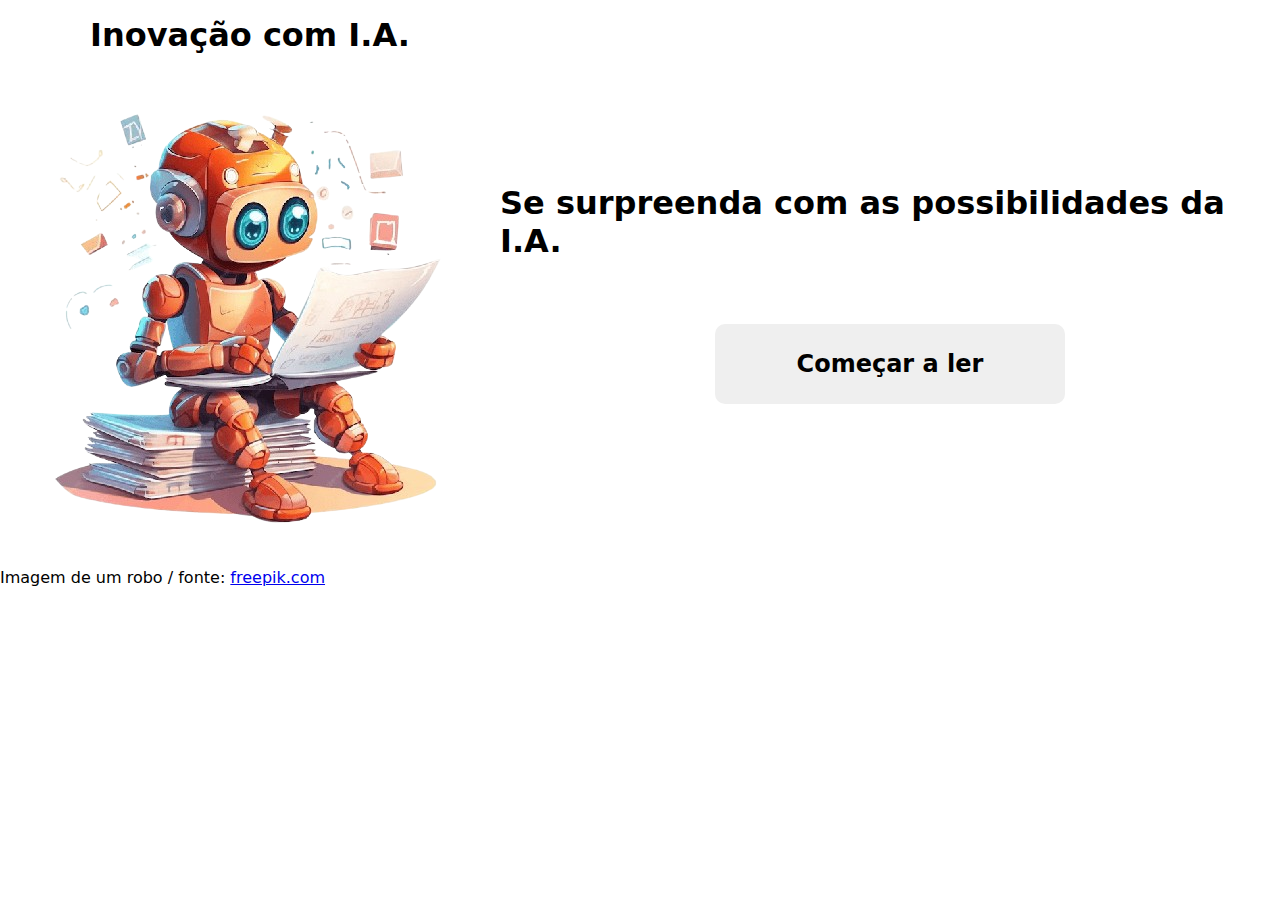
<file: index.html>
<!DOCTYPE html>
<html lang="pt-br">
  <head>
    <meta charset="UTF-8">
    <meta name="viewport" content="width=device-width, initial-scale=1.0">
    <title>Revista - Inovação com I.A.</title>
    <link rel="stylesheet" href="css/style.css">
  </head>
  <body>
    <div id="container">
      <header>
          <h1>Inovação com I.A.</h1>
          <figure>
            <img src="imgs/robo.png" alt="Um desenho de um robô com um laptop nele">
            <figcaption>Imagem de um robo / fonte: <a href="https://www.freepik.com/premium-ai-image/drawing-robot-with-laptop-it_62292108.htm">freepik.com</a></figcaption>
          </figure>
      </header>
      <main>
        <p>Se surpreenda com as possibilidades da I.A.</p>
          <a href="./summary.html"><button>Começar a ler</button></a>
      </main>
    </div>
  </body>
</html>
</file>
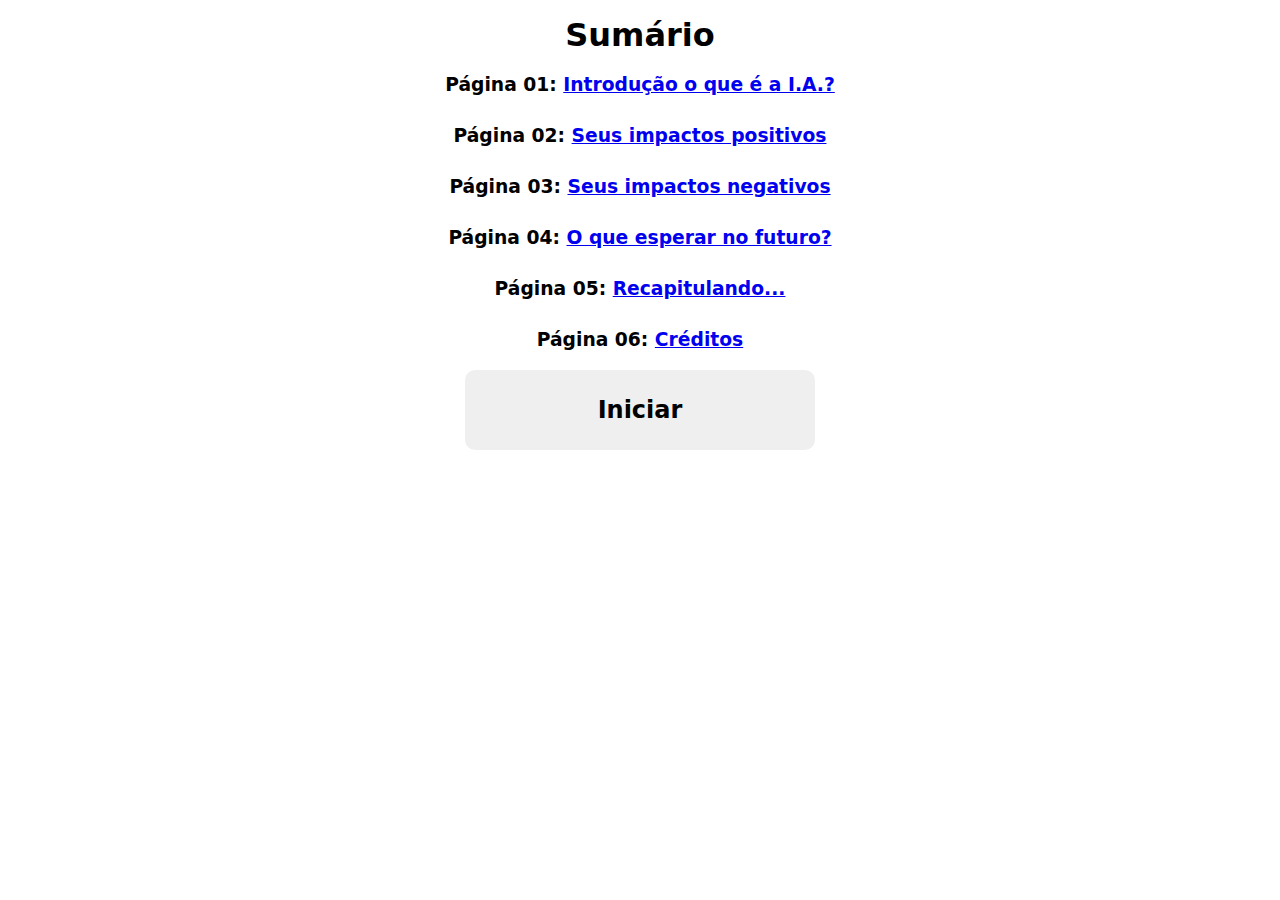
<file: summary.html>
<!DOCTYPE html>
<html lang="pt-br">
<head>
    <meta charset="UTF-8">
    <meta name="viewport" content="width=device-width, initial-scale=1.0">
    <title>Sumário</title>
    <link rel="stylesheet" href="./css/style.css">
    <link rel="stylesheet" href="./css/summary.css">
</head>
<body>
    <header>
        <h1>Sumário</h1>
    </header>
    <main>
        <section>
            <h3>Página 01: <a href="./pages/page01.html">Introdução o que é a I.A.?</a></h3>
            <h3>Página 02: <a href="./pages/page02.html">Seus impactos positivos</a></h3>
            <h3>Página 03: <a href="./pages/page03.html">Seus impactos negativos</a></h3>
            <h3>Página 04: <a href="./pages/page04.html">O que esperar no futuro?</a></h3>
            <h3>Página 05: <a href="./pages/page05.html">Recapitulando...</a></h3>
            <h3>Página 06: <a href="./pages/page06.html">Créditos</a></h3>
        </section>
        <a href="./pages/page01.html"><button>Iniciar</button></a>
    </main>
</body>
</html>
</file>
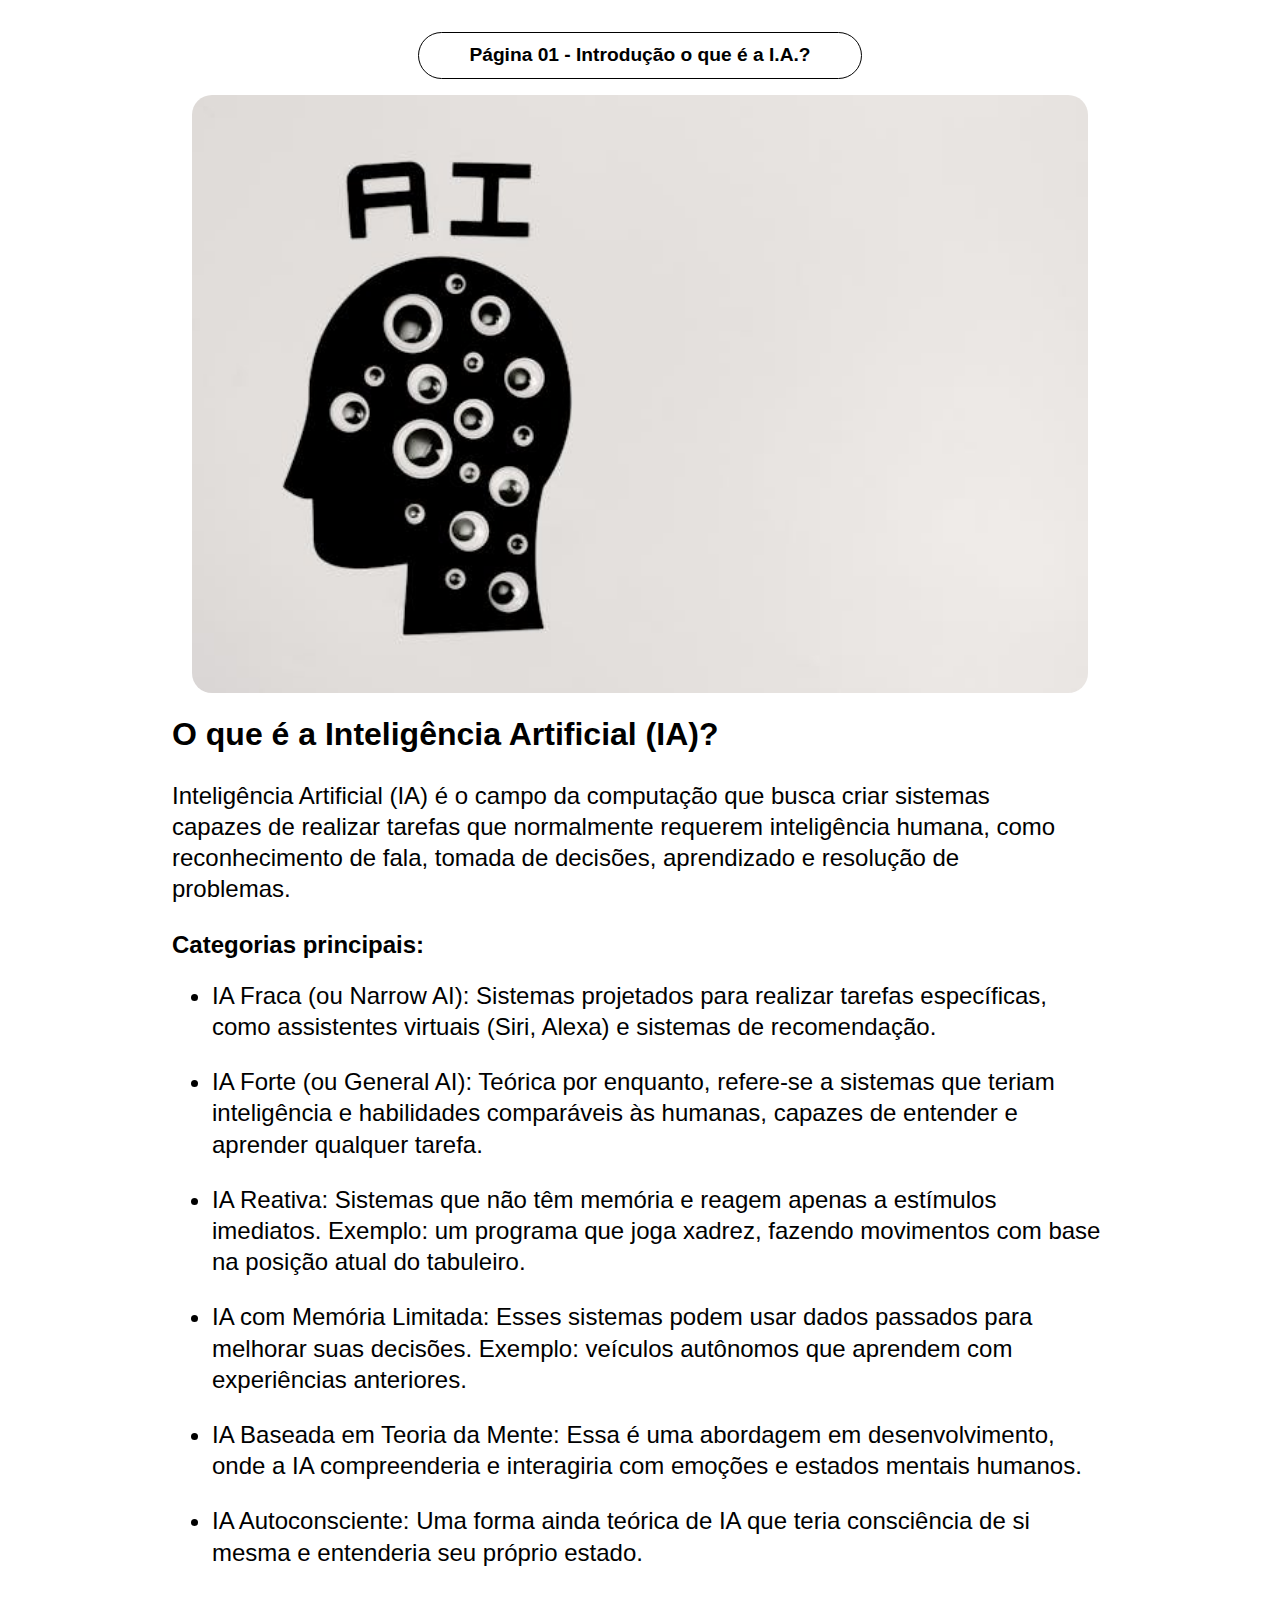
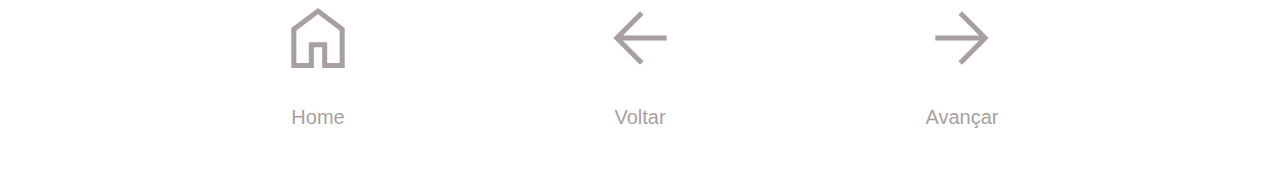
<file: pages/page01.html>
<!DOCTYPE html>
<html lang="pt-br">
<head>
    <meta charset="UTF-8">
    <meta name="viewport" content="width=device-width, initial-scale=1.0">
    <title>Revista - Página 01</title>
    <link rel="stylesheet" href="../css/page01.css">
    <link rel="stylesheet" href="https://fonts.googleapis.com/css2?family=Material+Symbols+Outlined:opsz,wght,FILL,GRAD@48,400,0,0" />
</head>
<body>
    <div id="container">
        <header>
            <div id="into">
                Página 01 - Introdução o que é a I.A.?
            </div>
        </header>
        <main>
            <div class="center-image"><img src="../imgs/ai.jpg" alt="Ilustração de uma ia"></div>
            <h1>O que é a Inteligência Artificial (IA)?</h1>
            <p class="top">Inteligência Artificial (IA) é o campo da computação que busca criar sistemas capazes de realizar tarefas que normalmente requerem inteligência humana, como reconhecimento de fala, tomada de decisões, aprendizado e resolução de problemas.</p>
            <h2>Categorias principais:</h2>
                <ul>
                    <li>IA Fraca (ou Narrow AI): Sistemas projetados para realizar tarefas específicas, como assistentes virtuais (Siri, Alexa) e sistemas de recomendação.</li>
                    <li>IA Forte (ou General AI): Teórica por enquanto, refere-se a sistemas que teriam inteligência e habilidades comparáveis às humanas, capazes de entender e aprender qualquer tarefa.</li>
        
                    <li>IA Reativa: Sistemas que não têm memória e reagem apenas a estímulos imediatos. Exemplo: um programa que joga xadrez, fazendo movimentos com base na posição atual do tabuleiro.</li>
        
                    <li>IA com Memória Limitada: Esses sistemas podem usar dados passados para melhorar suas decisões. Exemplo: veículos autônomos que aprendem com experiências anteriores.</li>
        
                    <li>IA Baseada em Teoria da Mente: Essa é uma abordagem em desenvolvimento, onde a IA compreenderia e interagiria com emoções e estados mentais humanos.</li>
        
                    <li>IA Autoconsciente: Uma forma ainda teórica de IA que teria consciência de si mesma e entenderia seu próprio estado.</li>
                </ul>
        
                <section id="buttons">
                    <a href="../index.html"><span class="material-symbols-outlined">home</span>
                        <p>Home</p>
                        </a>
                        <a href="../summary.html"><span class="material-symbols-outlined">arrow_back</span>
                        <p>Voltar</p>
                        </a>
                        <a href="../pages/page02.html"><span class="material-symbols-outlined">arrow_forward</span>
                        <p>Avançar</p>
                        </a>
                </section>
        </main>
    </div>
</body>
</html>
</file>
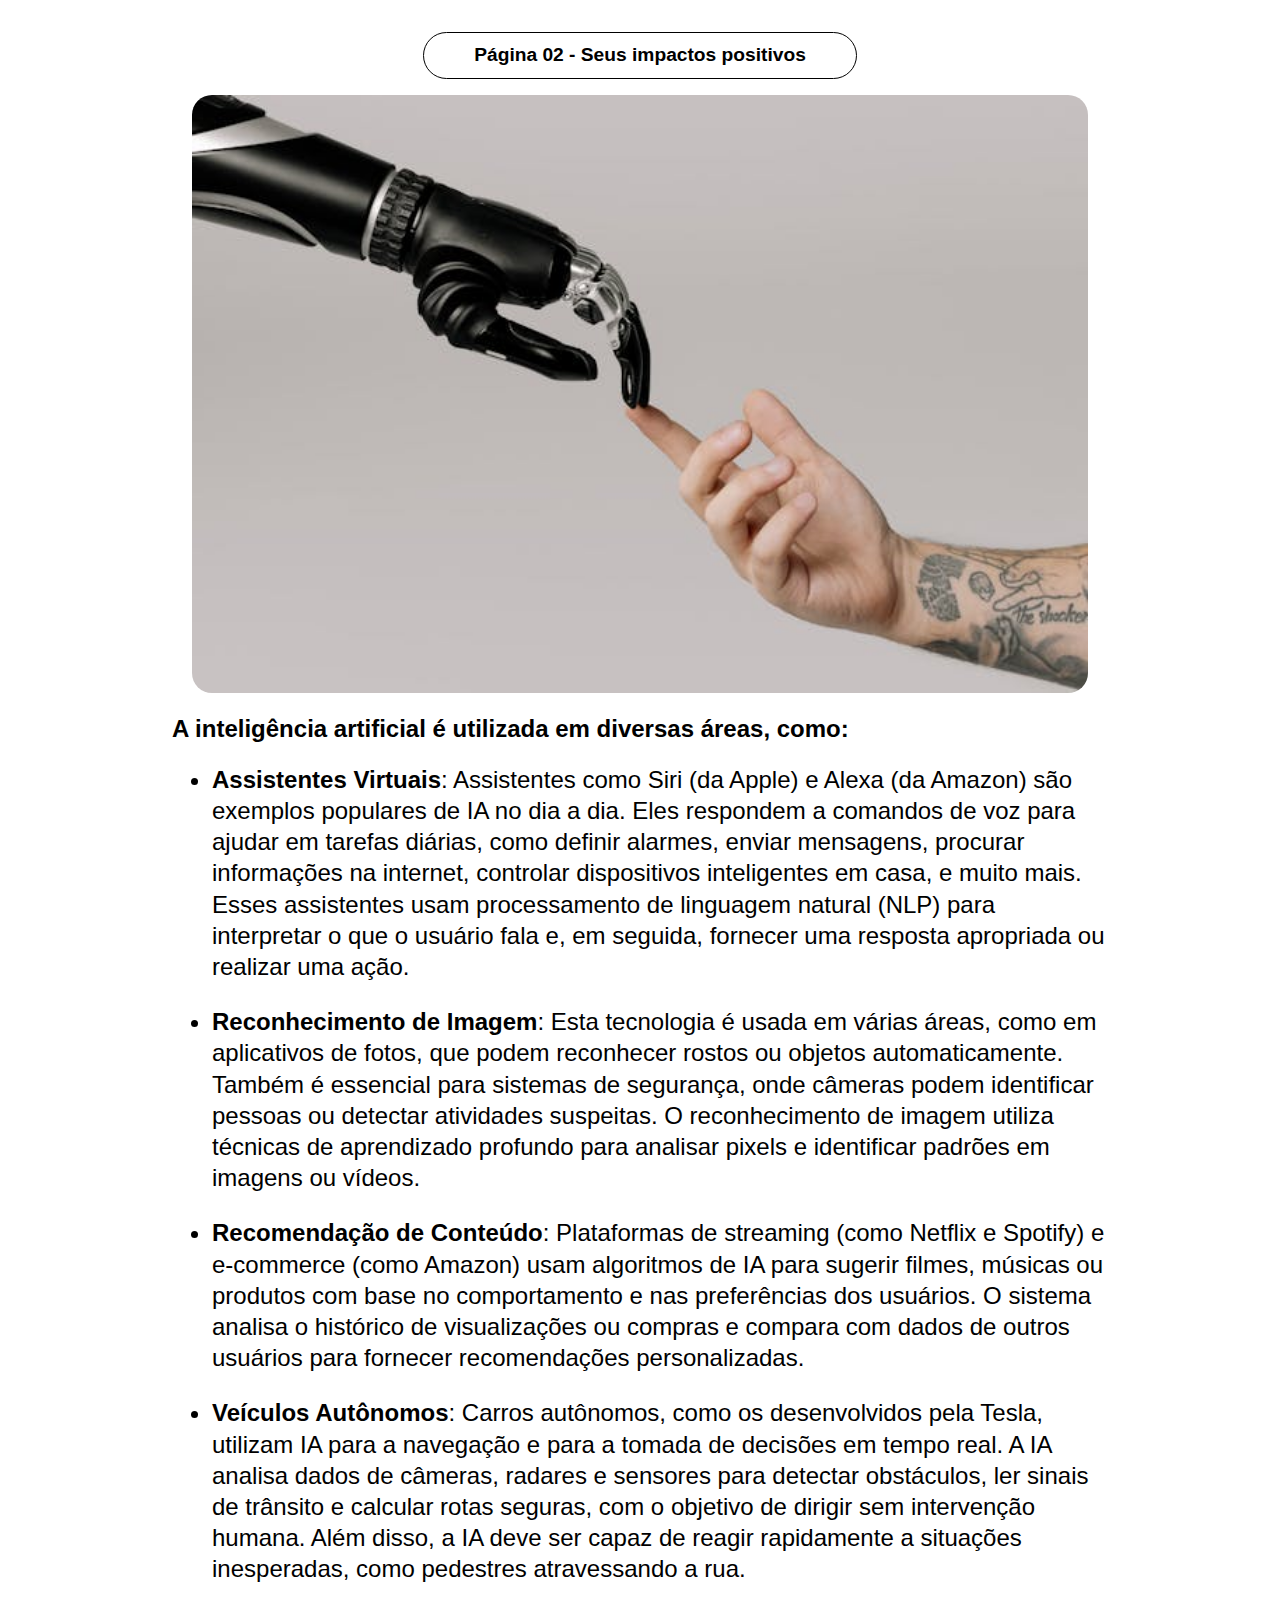
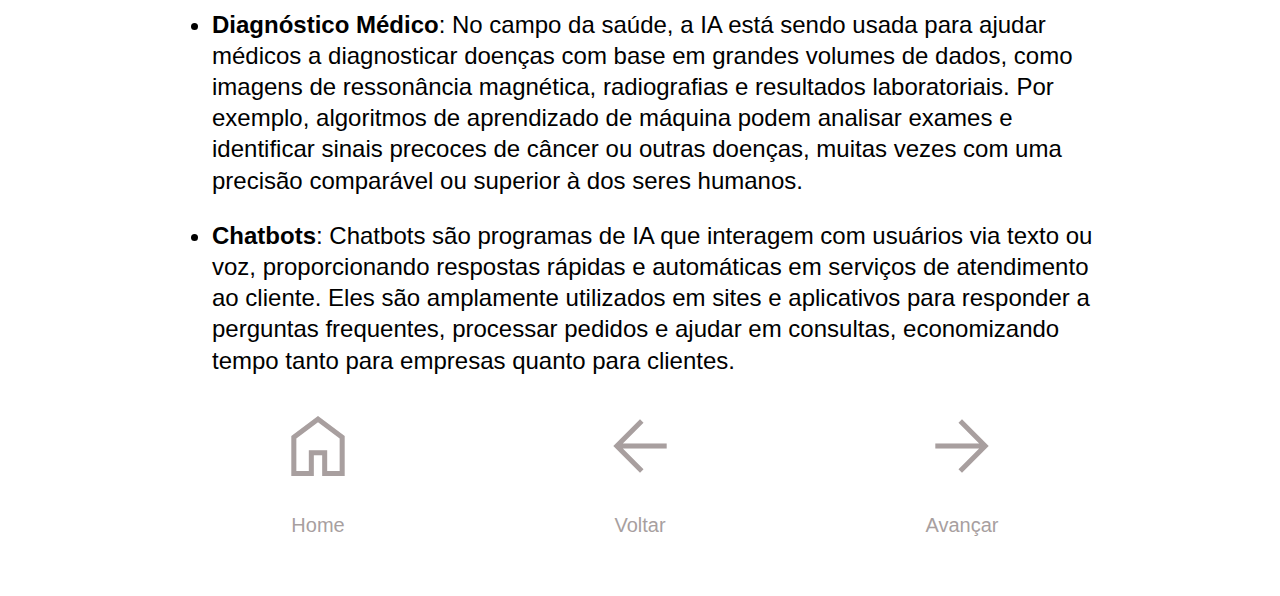
<file: pages/page02.html>
<!DOCTYPE html>
<html lang="pt-br">
<head>
    <meta charset="UTF-8">
    <meta name="viewport" content="width=device-width, initial-scale=1.0">
    <title>Revista - Página 02</title>
    <link rel="stylesheet" href="../css/page01.css">
    <link rel="stylesheet" href="https://fonts.googleapis.com/css2?family=Material+Symbols+Outlined:opsz,wght,FILL,GRAD@48,400,0,0" />
</head>
<body>
    <div id="container">
        <header>
            <div id="into">
                Página 02 - Seus impactos positivos
            </div>
        </header>
        <main>
            <div class="center-image"><img src="../imgs/contato-ia.jpg" alt="Robo tocando na mão de um humano"></div>
            <h2>A inteligência artificial é utilizada em diversas áreas, como:</h2>
                <ul>
                    <li><strong>Assistentes Virtuais</strong>: Assistentes como Siri (da Apple) e Alexa (da Amazon) são exemplos populares de IA no dia a dia. Eles respondem a comandos de voz para ajudar em tarefas diárias, como definir alarmes, enviar mensagens, procurar informações na internet, controlar dispositivos inteligentes em casa, e muito mais. Esses assistentes usam processamento de linguagem natural (NLP) para interpretar o que o usuário fala e, em seguida, fornecer uma resposta apropriada ou realizar uma ação.</li>
  
                    <li><strong>Reconhecimento de Imagem</strong>: Esta tecnologia é usada em várias áreas, como em aplicativos de fotos, que podem reconhecer rostos ou objetos automaticamente. Também é essencial para sistemas de segurança, onde câmeras podem identificar pessoas ou detectar atividades suspeitas. O reconhecimento de imagem utiliza técnicas de aprendizado profundo para analisar pixels e identificar padrões em imagens ou vídeos.</li>
                  
                    <li><strong>Recomendação de Conteúdo</strong>: Plataformas de streaming (como Netflix e Spotify) e e-commerce (como Amazon) usam algoritmos de IA para sugerir filmes, músicas ou produtos com base no comportamento e nas preferências dos usuários. O sistema analisa o histórico de visualizações ou compras e compara com dados de outros usuários para fornecer recomendações personalizadas.</li>
                  
                    <li><strong>Veículos Autônomos</strong>: Carros autônomos, como os desenvolvidos pela Tesla, utilizam IA para a navegação e para a tomada de decisões em tempo real. A IA analisa dados de câmeras, radares e sensores para detectar obstáculos, ler sinais de trânsito e calcular rotas seguras, com o objetivo de dirigir sem intervenção humana. Além disso, a IA deve ser capaz de reagir rapidamente a situações inesperadas, como pedestres atravessando a rua.</li>
                  
                    <li><strong>Diagnóstico Médico</strong>: No campo da saúde, a IA está sendo usada para ajudar médicos a diagnosticar doenças com base em grandes volumes de dados, como imagens de ressonância magnética, radiografias e resultados laboratoriais. Por exemplo, algoritmos de aprendizado de máquina podem analisar exames e identificar sinais precoces de câncer ou outras doenças, muitas vezes com uma precisão comparável ou superior à dos seres humanos.</li>
                  
                    <li><strong>Chatbots</strong>: Chatbots são programas de IA que interagem com usuários via texto ou voz, proporcionando respostas rápidas e automáticas em serviços de atendimento ao cliente. Eles são amplamente utilizados em sites e aplicativos para responder a perguntas frequentes, processar pedidos e ajudar em consultas, economizando tempo tanto para empresas quanto para clientes.</li>
                  </ul>
                <section id="buttons">
                    <a href="../index.html"><span class="material-symbols-outlined">home</span>
                        <p>Home</p>
                        </a>
                        <a href="../pages/page01.html"><span class="material-symbols-outlined">arrow_back</span>
                        <p>Voltar</p>
                        </a>
                        <a href="../pages/page03.html"><span class="material-symbols-outlined">arrow_forward</span>
                        <p>Avançar</p>
                        </a>
                </section>
        </main>
    </div>
</body>
</html>
</file>
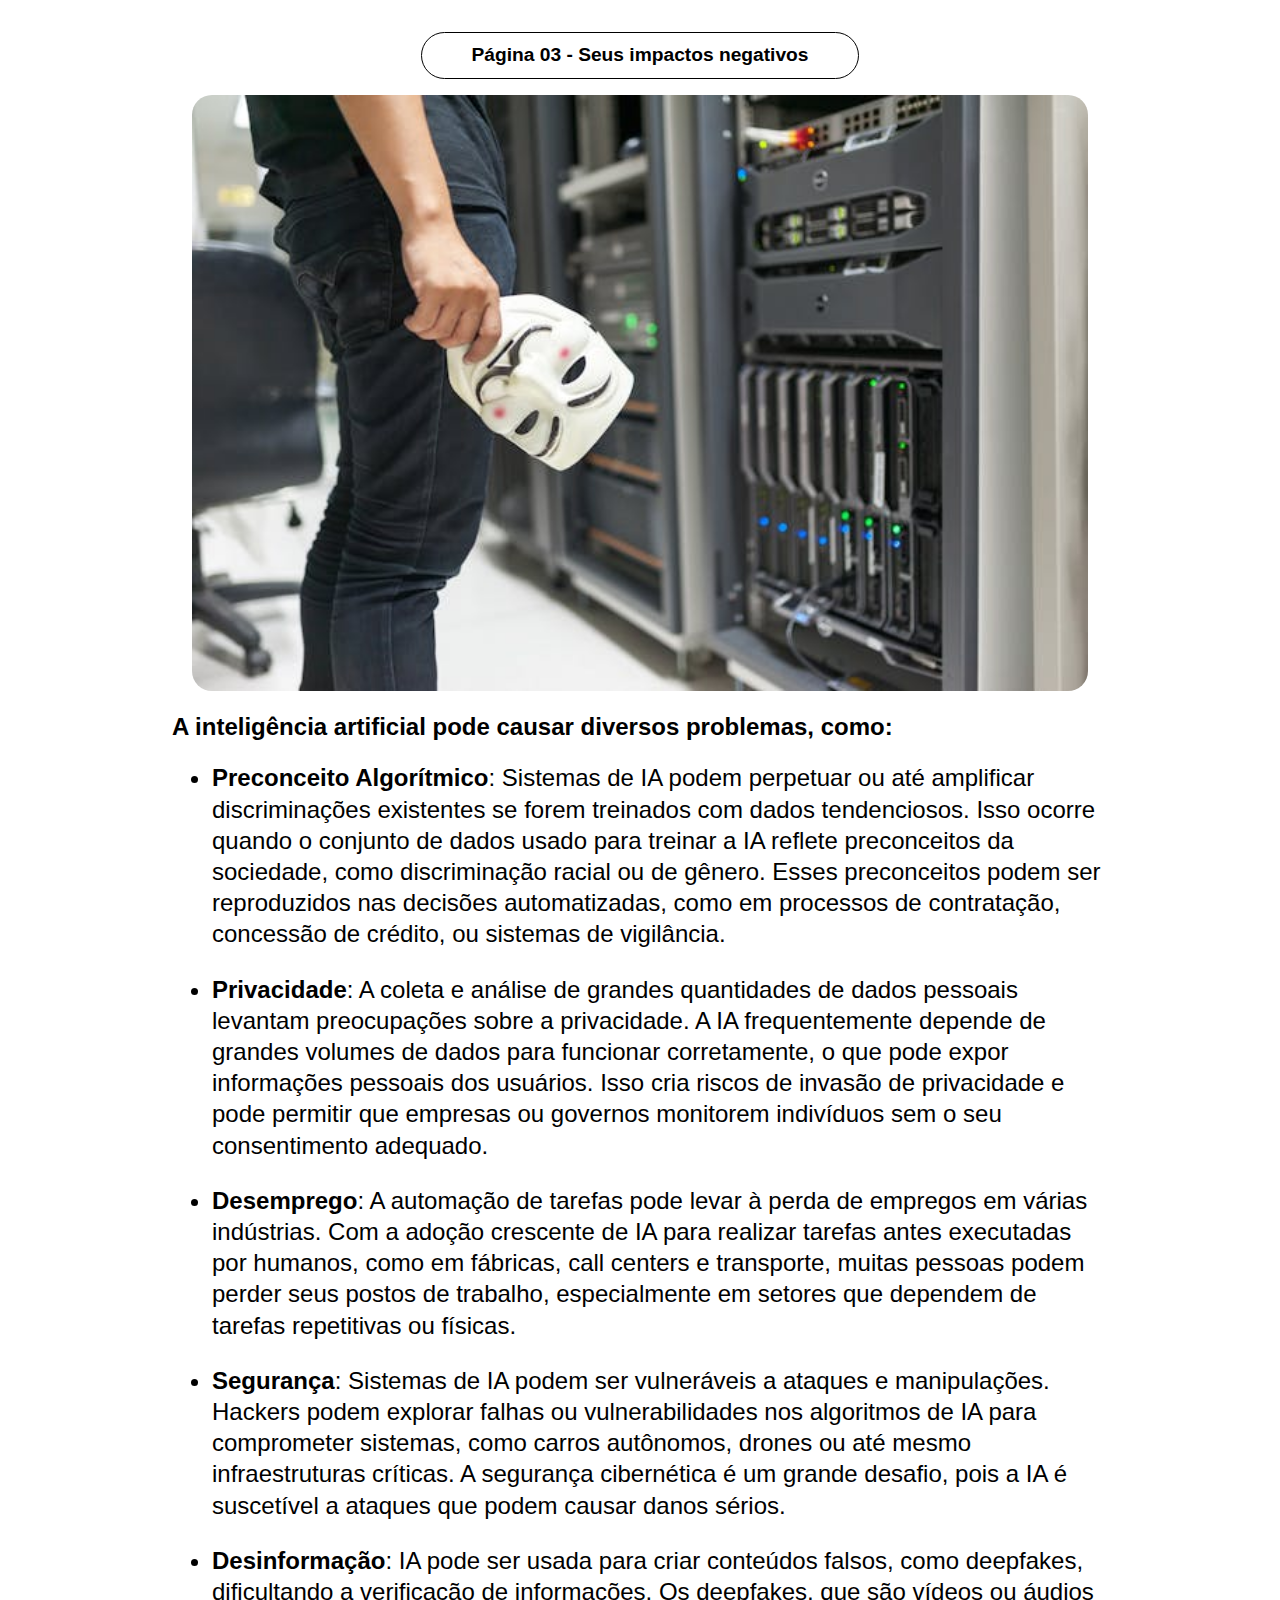
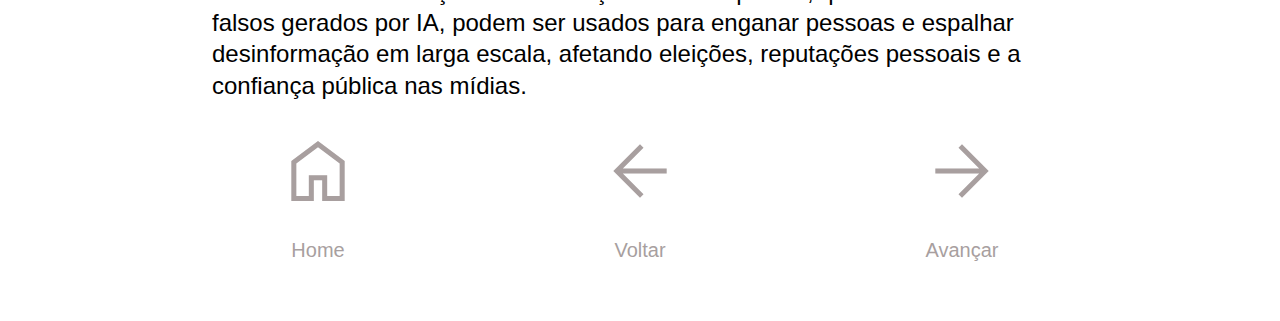
<file: pages/page03.html>
<!DOCTYPE html>
<html lang="pt-br">
<head>
    <meta charset="UTF-8">
    <meta name="viewport" content="width=device-width, initial-scale=1.0">
    <title>Revista - Página 03</title>
    <link rel="stylesheet" href="../css/page01.css">
    <link rel="stylesheet" href="https://fonts.googleapis.com/css2?family=Material+Symbols+Outlined:opsz,wght,FILL,GRAD@48,400,0,0" />
</head>
<body>
    <div id="container">
        <header>
            <div id="into">
                Página 03 - Seus impactos negativos
            </div>
        </header>
        <main>
            <div class="center-image"><img src="../imgs/dados-online.jpg" alt="Pegando dados online"></div>
            <h2>A inteligência artificial pode causar diversos problemas, como:</h2>
            <ul>
                <li><strong>Preconceito Algorítmico</strong>: Sistemas de IA podem perpetuar ou até amplificar discriminações existentes se forem treinados com dados tendenciosos. Isso ocorre quando o conjunto de dados usado para treinar a IA reflete preconceitos da sociedade, como discriminação racial ou de gênero. Esses preconceitos podem ser reproduzidos nas decisões automatizadas, como em processos de contratação, concessão de crédito, ou sistemas de vigilância.</li>
    
                <li><strong>Privacidade</strong>: A coleta e análise de grandes quantidades de dados pessoais levantam preocupações sobre a privacidade. A IA frequentemente depende de grandes volumes de dados para funcionar corretamente, o que pode expor informações pessoais dos usuários. Isso cria riscos de invasão de privacidade e pode permitir que empresas ou governos monitorem indivíduos sem o seu consentimento adequado.</li>
    
                <li><strong>Desemprego</strong>: A automação de tarefas pode levar à perda de empregos em várias indústrias. Com a adoção crescente de IA para realizar tarefas antes executadas por humanos, como em fábricas, call centers e transporte, muitas pessoas podem perder seus postos de trabalho, especialmente em setores que dependem de tarefas repetitivas ou físicas.</li>
    
                <li><strong>Segurança</strong>: Sistemas de IA podem ser vulneráveis a ataques e manipulações. Hackers podem explorar falhas ou vulnerabilidades nos algoritmos de IA para comprometer sistemas, como carros autônomos, drones ou até mesmo infraestruturas críticas. A segurança cibernética é um grande desafio, pois a IA é suscetível a ataques que podem causar danos sérios.</li>
    
                <li><strong>Desinformação</strong>: IA pode ser usada para criar conteúdos falsos, como deepfakes, dificultando a verificação de informações. Os deepfakes, que são vídeos ou áudios falsos gerados por IA, podem ser usados para enganar pessoas e espalhar desinformação em larga escala, afetando eleições, reputações pessoais e a confiança pública nas mídias.</li>
            </ul>
                <section id="buttons">
                    <a href="../index.html"><span class="material-symbols-outlined">home</span>
                        <p>Home</p>
                        </a>
                        <a href="../pages/page02.html"><span class="material-symbols-outlined">arrow_back</span>
                        <p>Voltar</p>
                        </a>
                        <a href="../pages/page04.html"><span class="material-symbols-outlined">arrow_forward</span>
                        <p>Avançar</p>
                        </a>
                </section>
        </main>
    </div>
</body>
</html>
</file>
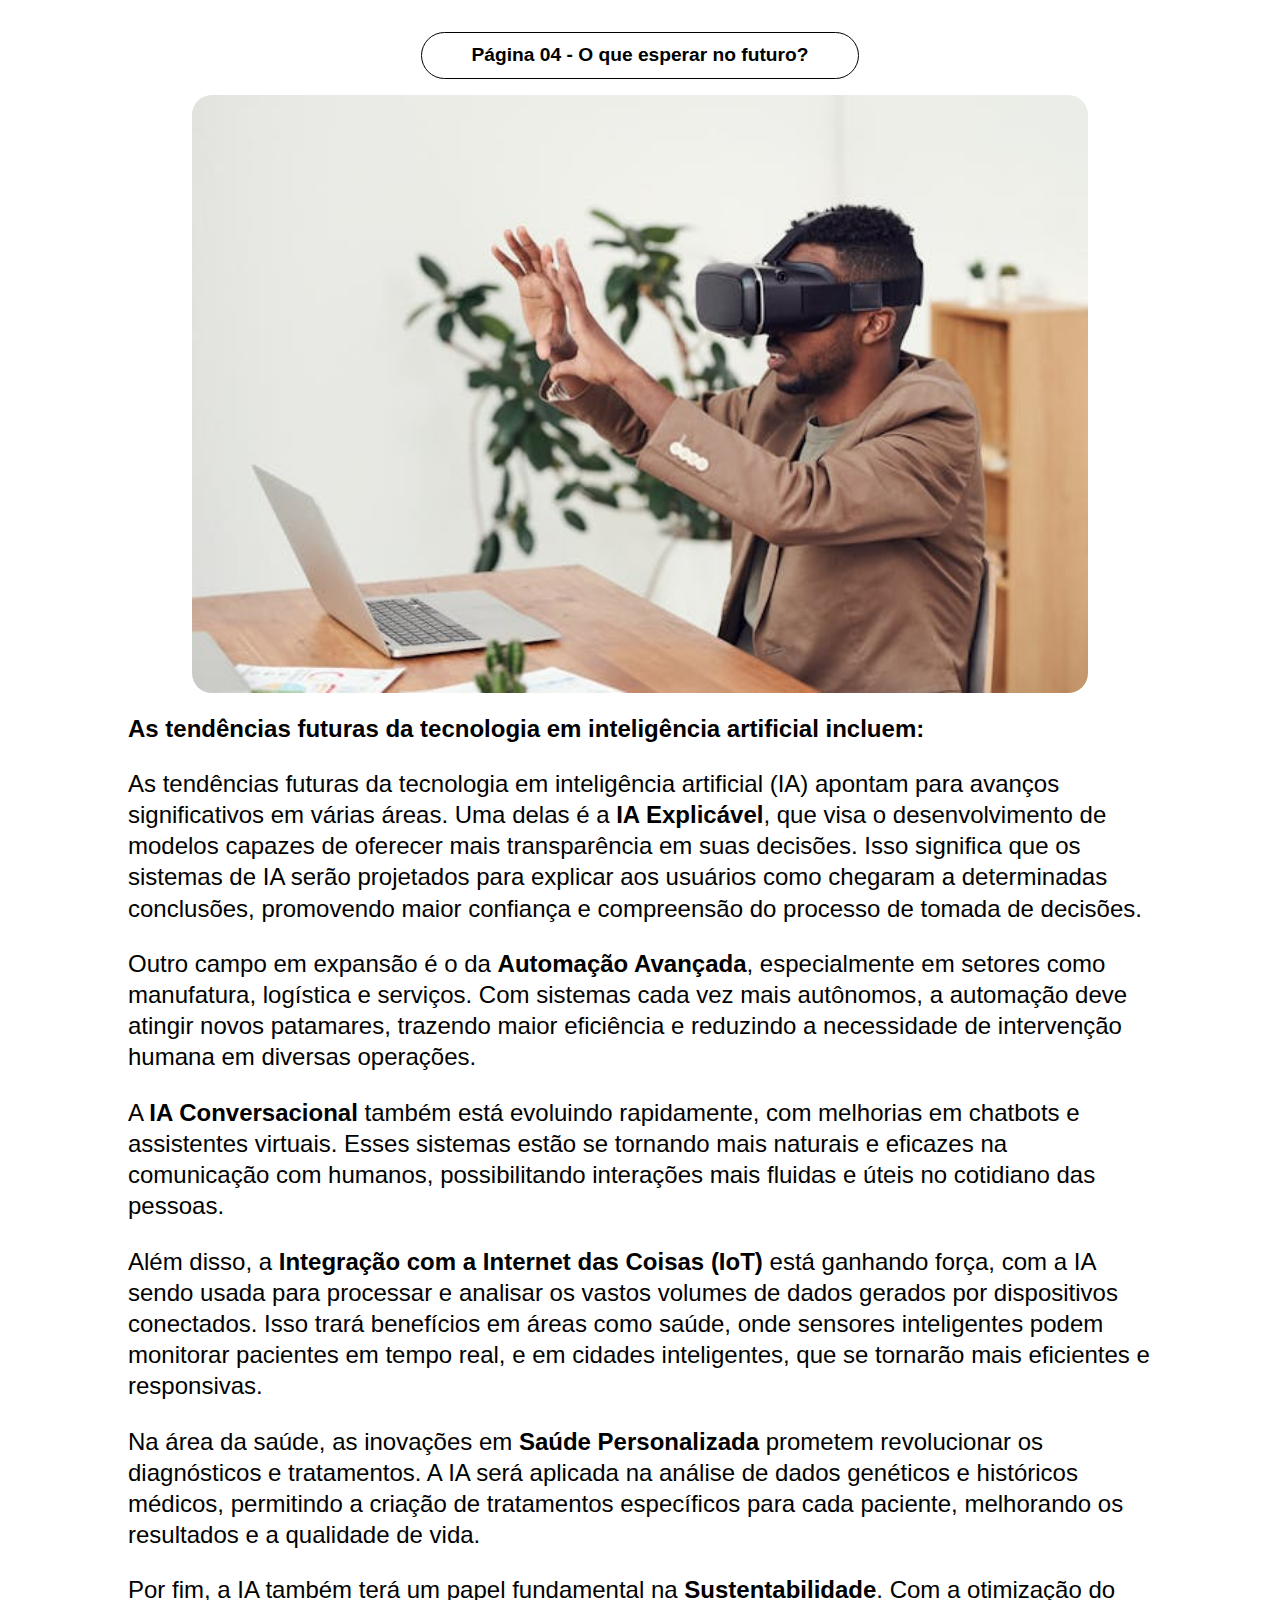
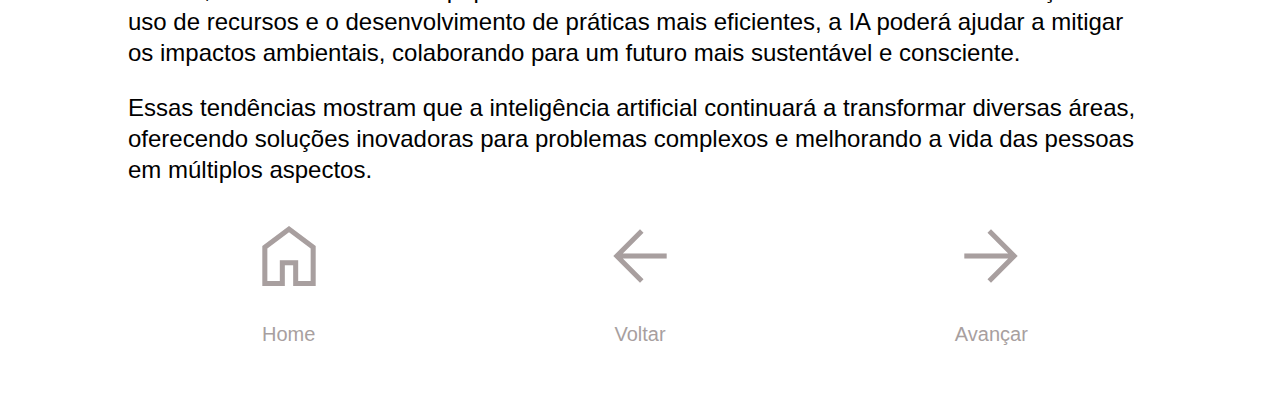
<file: pages/page04.html>
<!DOCTYPE html>
<html lang="pt-br">
<head>
    <meta charset="UTF-8">
    <meta name="viewport" content="width=device-width, initial-scale=1.0">
    <title>Revista - Página 03</title>
    <link rel="stylesheet" href="../css/page01.css">
    <link rel="stylesheet" href="../css/page03.css">
    <link rel="stylesheet" href="https://fonts.googleapis.com/css2?family=Material+Symbols+Outlined:opsz,wght,FILL,GRAD@48,400,0,0" />
</head>
<body>
    <div id="container">
        <header>
            <div id="into">
                Página 04 - O que esperar no futuro?
            </div>
        </header>
        <main>
            <div class="center-image"><img src="../imgs/futuro.jpg" alt="Homem usando um óculos VR"></div>
            <h2>As tendências futuras da tecnologia em inteligência artificial incluem:</h2>
                <p>As tendências futuras da tecnologia em inteligência artificial (IA) apontam para avanços significativos em várias áreas. Uma delas é a <strong>IA Explicável</strong>, que visa o desenvolvimento de modelos capazes de oferecer mais transparência em suas decisões. Isso significa que os sistemas de IA serão projetados para explicar aos usuários como chegaram a determinadas conclusões, promovendo maior confiança e compreensão do processo de tomada de decisões.</p>
                    <p>Outro campo em expansão é o da <strong>Automação Avançada</strong>, especialmente em setores como manufatura, logística e serviços. Com sistemas cada vez mais autônomos, a automação deve atingir novos patamares, trazendo maior eficiência e reduzindo a necessidade de intervenção humana em diversas operações.</p>
        
                    <p>A <strong>IA Conversacional</strong> também está evoluindo rapidamente, com melhorias em chatbots e assistentes virtuais. Esses sistemas estão se tornando mais naturais e eficazes na comunicação com humanos, possibilitando interações mais fluidas e úteis no cotidiano das pessoas.</p>
        
                    <p>Além disso, a <strong>Integração com a Internet das Coisas (IoT)</strong> está ganhando força, com a IA sendo usada para processar e analisar os vastos volumes de dados gerados por dispositivos conectados. Isso trará benefícios em áreas como saúde, onde sensores inteligentes podem monitorar pacientes em tempo real, e em cidades inteligentes, que se tornarão mais eficientes e responsivas.</p>
        
                    <p>Na área da saúde, as inovações em <strong>Saúde Personalizada</strong> prometem revolucionar os diagnósticos e tratamentos. A IA será aplicada na análise de dados genéticos e históricos médicos, permitindo a criação de tratamentos específicos para cada paciente, melhorando os resultados e a qualidade de vida.</p>
        
                    <p>Por fim, a IA também terá um papel fundamental na <strong>Sustentabilidade</strong>. Com a otimização do uso de recursos e o desenvolvimento de práticas mais eficientes, a IA poderá ajudar a mitigar os impactos ambientais, colaborando para um futuro mais sustentável e consciente.</p>
        
                    <p>Essas tendências mostram que a inteligência artificial continuará a transformar diversas áreas, oferecendo soluções inovadoras para problemas complexos e melhorando a vida das pessoas em múltiplos aspectos.</p>

                    <section id="buttons">
                        <a href="../index.html"><span class="material-symbols-outlined">home</span>
                            <p>Home</p>
                            </a>
                            <a href="../pages/page03.html"><span class="material-symbols-outlined">arrow_back</span>
                            <p>Voltar</p>
                            </a>
                            <a href="../pages/page05.html"><span class="material-symbols-outlined">arrow_forward</span>
                            <p>Avançar</p>
                            </a>
        </main>
    </div>
</body>
</html>
</file>
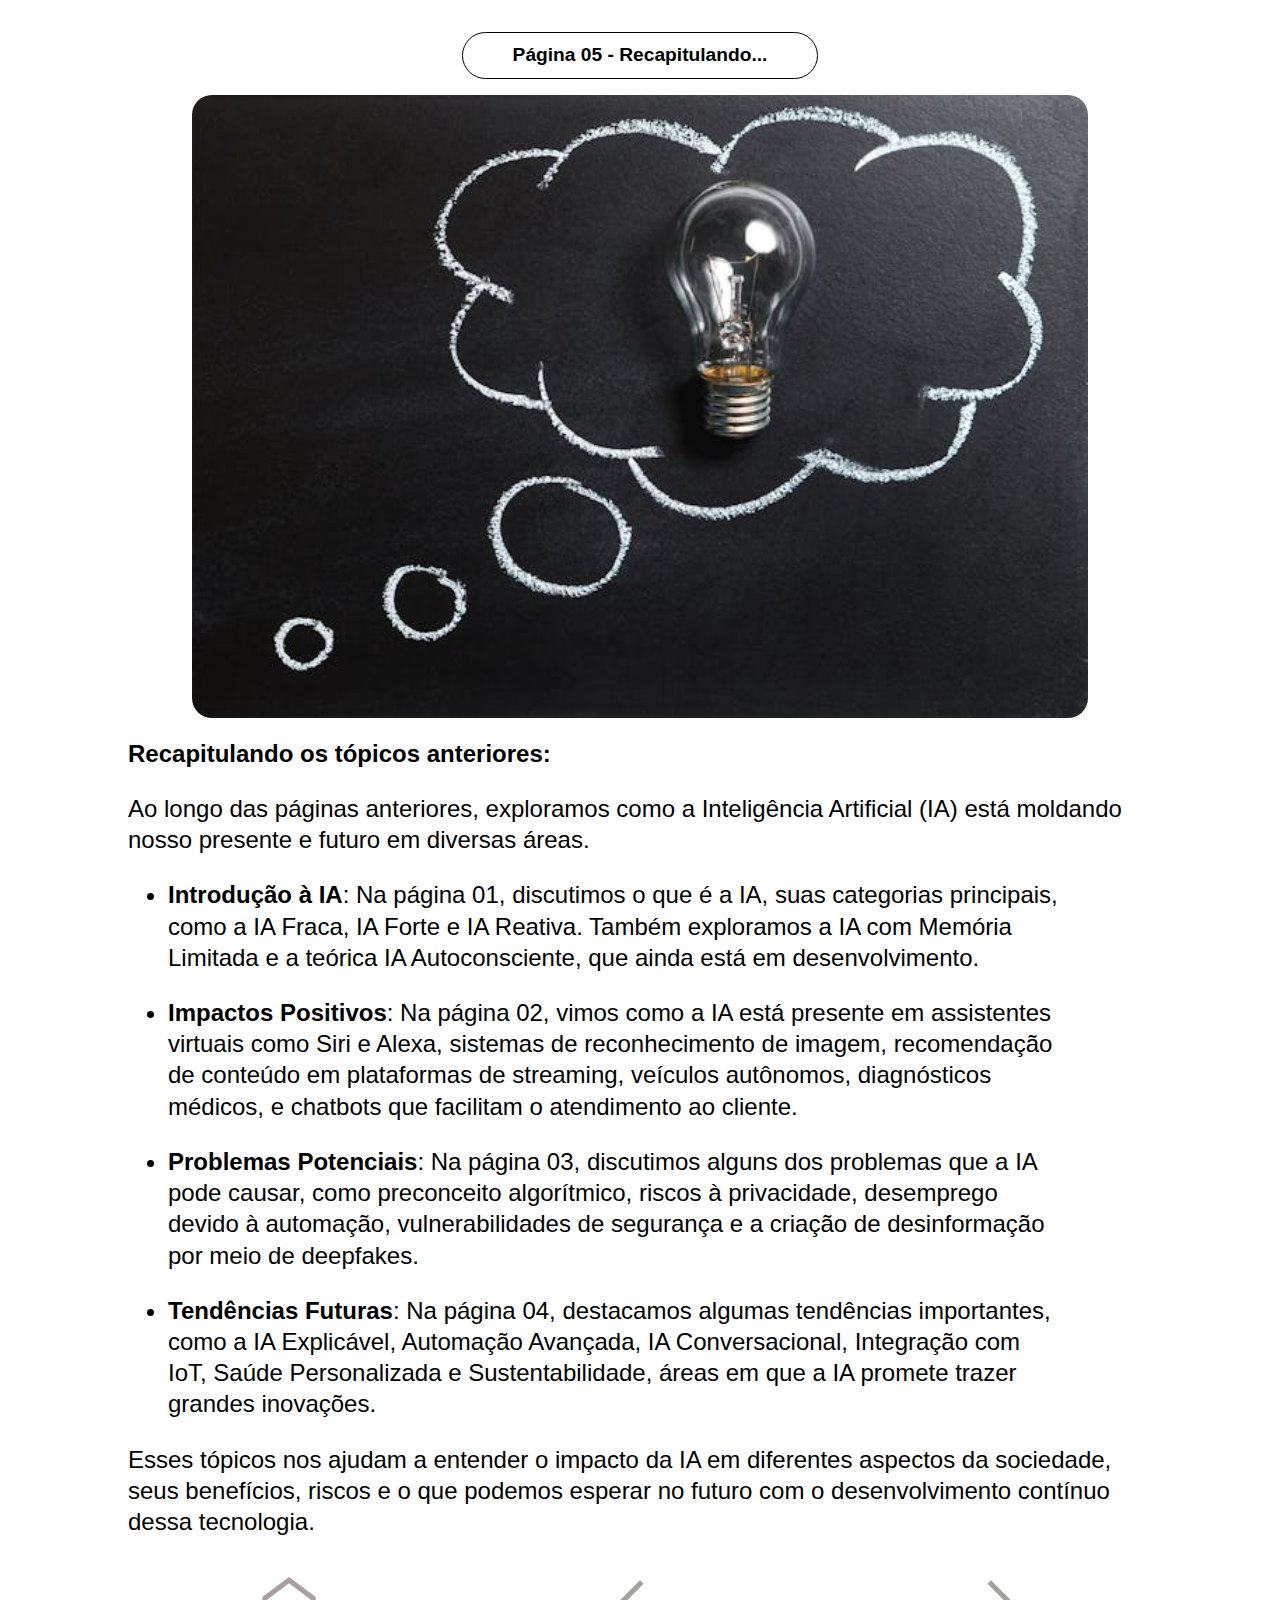
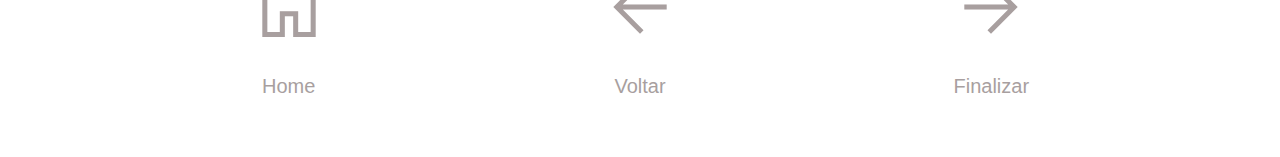
<file: pages/page05.html>
<!DOCTYPE html>
<html lang="pt-br">
<head>
    <meta charset="UTF-8">
    <meta name="viewport" content="width=device-width, initial-scale=1.0">
    <title>Revista - Página 03</title>
    <link rel="stylesheet" href="../css/page01.css">
    <link rel="stylesheet" href="../css/page03.css">
    <link rel="stylesheet" href="https://fonts.googleapis.com/css2?family=Material+Symbols+Outlined:opsz,wght,FILL,GRAD@48,400,0,0" />
</head>
<body>
    <div id="container">
        <header>
            <div id="into">
                Página 05 - Recapitulando...
            </div>
        </header>
        <main>
            <div class="center-image"><img src="../imgs/ideia.jpg" alt="Uma lâmpada destacada"></div>
            <h2>Recapitulando os tópicos anteriores:</h2>
            <p>Ao longo das páginas anteriores, exploramos como a Inteligência Artificial (IA) está moldando nosso presente e futuro em diversas áreas.</p>

            <ul>
                <li><strong>Introdução à IA</strong>: Na página 01, discutimos o que é a IA, suas categorias principais, como a IA Fraca, IA Forte e IA Reativa. Também exploramos a IA com Memória Limitada e a teórica IA Autoconsciente, que ainda está em desenvolvimento.</li>

                <li><strong>Impactos Positivos</strong>: Na página 02, vimos como a IA está presente em assistentes virtuais como Siri e Alexa, sistemas de reconhecimento de imagem, recomendação de conteúdo em plataformas de streaming, veículos autônomos, diagnósticos médicos, e chatbots que facilitam o atendimento ao cliente.</li>

                <li><strong>Problemas Potenciais</strong>: Na página 03, discutimos alguns dos problemas que a IA pode causar, como preconceito algorítmico, riscos à privacidade, desemprego devido à automação, vulnerabilidades de segurança e a criação de desinformação por meio de deepfakes.</li>

                <li><strong>Tendências Futuras</strong>: Na página 04, destacamos algumas tendências importantes, como a IA Explicável, Automação Avançada, IA Conversacional, Integração com IoT, Saúde Personalizada e Sustentabilidade, áreas em que a IA promete trazer grandes inovações.</li>
            </ul>

            <p>Esses tópicos nos ajudam a entender o impacto da IA em diferentes aspectos da sociedade, seus benefícios, riscos e o que podemos esperar no futuro com o desenvolvimento contínuo dessa tecnologia.</p>

                    <section id="buttons">
                        <a href="../index.html"><span class="material-symbols-outlined">home</span>
                            <p>Home</p>
                            </a>
                            <a href="../pages/page04.html"><span class="material-symbols-outlined">arrow_back</span>
                            <p>Voltar</p>
                            </a>
                            <a href="../pages/page06.html"><span class="material-symbols-outlined">arrow_forward</span>
                            <p>Finalizar</p>
                            </a>
        </main>
    </div>
</body>
</html>
</file>
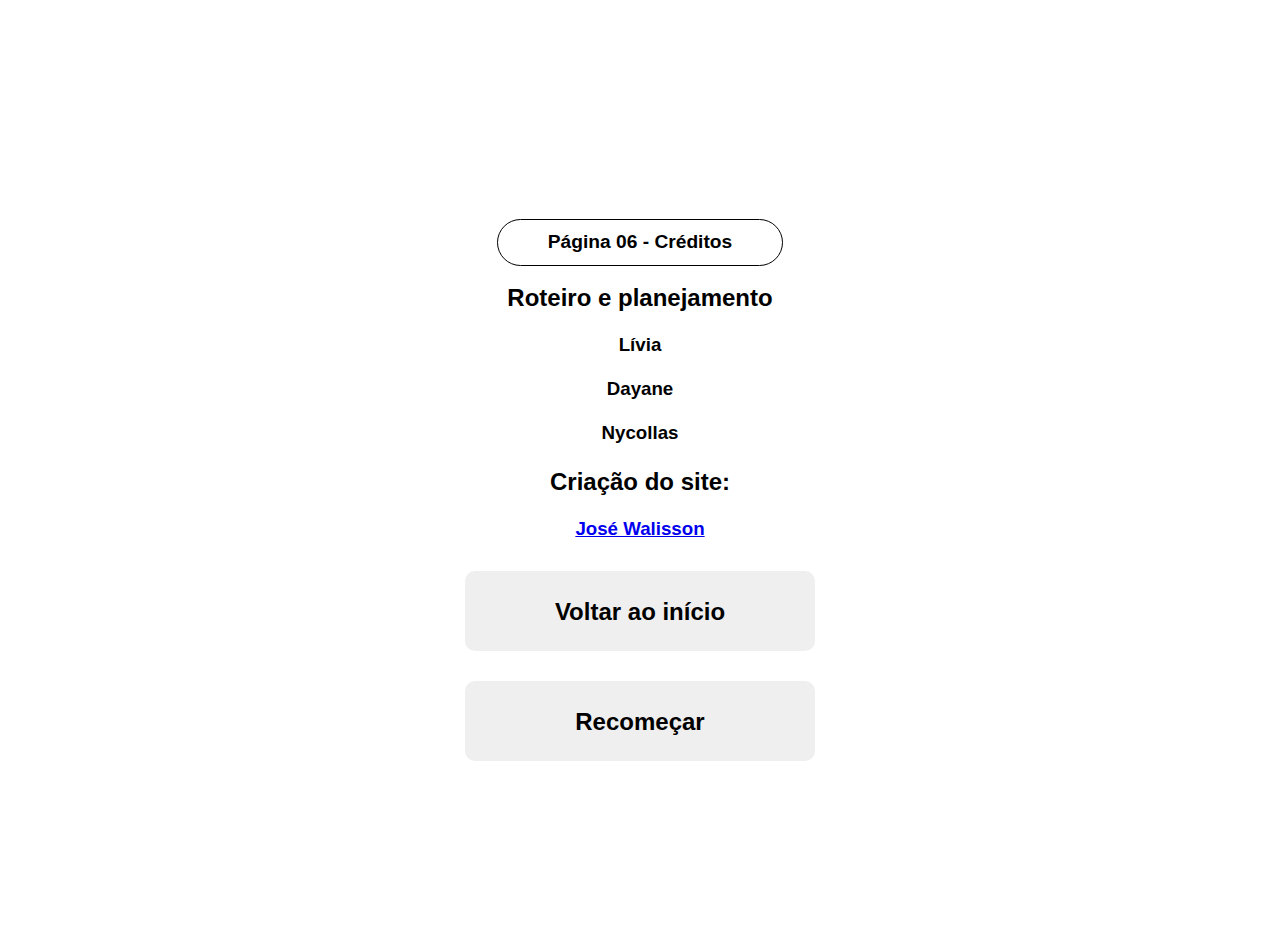
<file: pages/page06.html>
<!DOCTYPE html>
<html lang="pt-br">
<head>
    <meta charset="UTF-8">
    <meta name="viewport" content="width=device-width, initial-scale=1.0">
    <title>Revista - Página 03</title>
    <link rel="stylesheet" href="../css/style.css">
    <link rel="stylesheet" href="../css/page06.css">
    <link rel="stylesheet" href="../css/page01.css">
    <link rel="stylesheet" href="../css/page03.css">
    <link rel="stylesheet" href="https://fonts.googleapis.com/css2?family=Material+Symbols+Outlined:opsz,wght,FILL,GRAD@48,400,0,0" />
</head>
<body>
    <div id="container">
        <header>
            <div id="into">
                Página 06 - Créditos
            </div>
        </header>
        <main>
            <div id="creditos">
                <h2>Roteiro e planejamento</h2>
                <h3>Lívia</h3>
                <h3>Dayane</h3>
                <h3>Nycollas</h3>
                <h2>Criação do site:</h2>
                <h3><a href="https://josewalisson.github.io/projeto-portfolio/">José Walisson</a></h3>
            </div>
            <a href="../index.html"><button class="red">Voltar ao início</button></a>
            <a href="../pages/page01.html"><button class="green">Recomeçar</button></a>
        </main>
    </div>
</body>
</html>
</file>
<file: css/style.css>
@charset "UTF-8";

* {
    margin: 0;
    padding: 0;
    font-family: system-ui, -apple-system, BlinkMacSystemFont, 'Segoe UI', Roboto, Oxygen, Ubuntu, Cantarell, 'Open Sans', 'Helvetica Neue', sans-serif;
}

header {
    display: flex;
    align-items: center;
    flex-direction: column;
    justify-content: center;
    gap: 10px;
    margin-top: 1em;
}

main {
    display: flex;
    align-items: center;
    justify-content: center;
}

main button {
    width: 250px;
    height: 70px;
    cursor: pointer;
    border-radius: 10px;
    border: none;
    font-size: 1.5em;
    font-weight: bold;
    transition: 0.6s;
}

main p {
    display: none;
}

main button:hover {
    transition: 0.6s;
    background-color: #ffa500;
}

@media screen and (min-width: 320px) and (max-width: 425px) {
    header img {
        width: 300px;
        height: 300px;
    }

    main button {
        margin-top: 1em;
    }

}

@media screen and (min-width: 768px) and (max-width: 1024px) {

    #container {
        display: flex;
        justify-content: space-around;
        align-items: center;
    }

    header img {
        width: 300px;
        height: 300px;
    }

    main button {
        width: 280px;
        height: 80px;
    }

    main {
        display: flex;
        justify-content: center;
        align-items: center;
        flex-direction: column;
    }
    main p {
        display: block;
        margin-bottom: 2em;
        font-weight: bold;
        font-size: 1em;
    }
}

@media screen and (min-width: 1200px) {

    #container {
        display: flex;
        justify-content: space-around;
        align-items: center;
    }

    header img {
        width: 500px;
        height: 500px;
    }

    main {
        display: flex;
        justify-content: center;
        align-items: center;
        flex-direction: column;
    }

    main button {
        width: 350px;
        height: 80px;
    }

    main p {
        display: block;
        margin-bottom: 2em;
        font-weight: bold;
        font-size: 2em;
    }
}
</file>
<file: css/summary.css>
@charset "UTF-8";


main {
    display: flex;
    justify-content: center;
    align-items: center;
    flex-direction: column;
}

section {
    display: flex;
    justify-content: center;
    align-items: center;
    flex-direction: column;
    gap: 30px;
    margin: 20px 20px;
}
</file>
<file: css/page01.css>
#container {
    display: flex;
    justify-content: center;
    flex-direction: column;
    align-items: center;
    margin-top: 2em;
}

img {
    margin-top: 1em;
    width: 70vw;
    width: 70vw;
    border-radius: 20px;
}

.center-image {
    display: flex;
    justify-content: center;
    align-items: center;
    flex-direction: column;
}

.top {
    max-width: 80vw;
    font-size: 1.5em;
}

header {
    border: 1px solid #000;
    padding: 10px 50px 10px 50px;
    border-radius: 30px;
}

#into {
    font-weight: 600;
    font-size: 1.2em;
}

#buttons {
    display: flex;
    flex-direction: row;
    justify-content: space-around;
    align-items: center;
    gap: 30px;
    margin: 30px 0 30px 0;
}

.material-symbols-outlined {
    font-size: 50px;
    /* 50px */
}

#buttons a {
    text-align: center;
    color: #a89f9f;
    text-decoration: none;
    cursor: pointer;
    transition: .4s;
}

#buttons a:hover {
    color: #008000;
}

#buttons p {
    margin-left: 0;
}

@media screen and (min-width: 320px) and (max-width: 425px) {

    .top {
        max-width: 90vw;
        font-size: 1.5em;
    }

    #buttons {
        font-family: Arial, Helvetica, sans-serif;
    }

    #buttons .material-symbols-outlined {
        font-size: 35px;
    }

    #buttons a p {
        font-size: 15px;
    }

    * {
        font-family: Arial, Helvetica, sans-serif;
        line-height: 1.3em;
    }

    ul li {
        max-width: 90vw;
        margin-bottom: 1em;
        line-height: 1.3em;
    }
}

@media screen and (min-width: 768px) and (max-width: 1024px) {

     .top {
        max-width: 80vw;
        font-size: 1.5em;
    }

    #buttons {
        font-family: Arial, Helvetica, sans-serif;

    }

    #buttons .material-symbols-outlined {
        font-size: 70px;
    }

    #buttons a p {
        font-size: 30px;
    }

     * {
        font-family: Arial, Helvetica, sans-serif;
        line-height: 1.3em;
    }

    ul li {
        margin-bottom: 1em;
        max-width: 80vw;
        font-size: 1.5em;
    }
}

@media screen and (min-width: 1200px){

    .top {
        max-width: 70vw;
        font-size: 1.5em;
    }

    #buttons {
        font-family: Arial, Helvetica, sans-serif;

    }

    #buttons .material-symbols-outlined {
        font-size: 80px;
    }

    #buttons a p {
        font-size: 20px;
    }

    * {
        font-family: Arial, Helvetica, sans-serif;
        line-height: 1.3em;
    }

    ul li {
        margin-bottom: 1em;
        max-width: 70vw;
        font-size: 1.5em;
    }
}
</file>
<file: css/page03.css>
@charset "UTF-8";

main p {
    max-width: 80vw;
    font-size: 1.5em;
}
</file>
<file: css/page06.css>
@charset "UTF-8";

#container {
    height: 100vh;
}

main {
    display: flex;
    justify-content: center;
    align-items: center;
    flex-direction: column;
    gap: 30px;
    margin-top: 1em;
}

.red:hover {
    background-color: #c60404;
    color: #fff;
}

.green:hover {
    background-color: #025602;
    color: #fff;
}

#creditos {
    display: flex;
    justify-content: center;
    flex-direction: column;
    text-align: center;
    gap: 20px;
}
</file>
